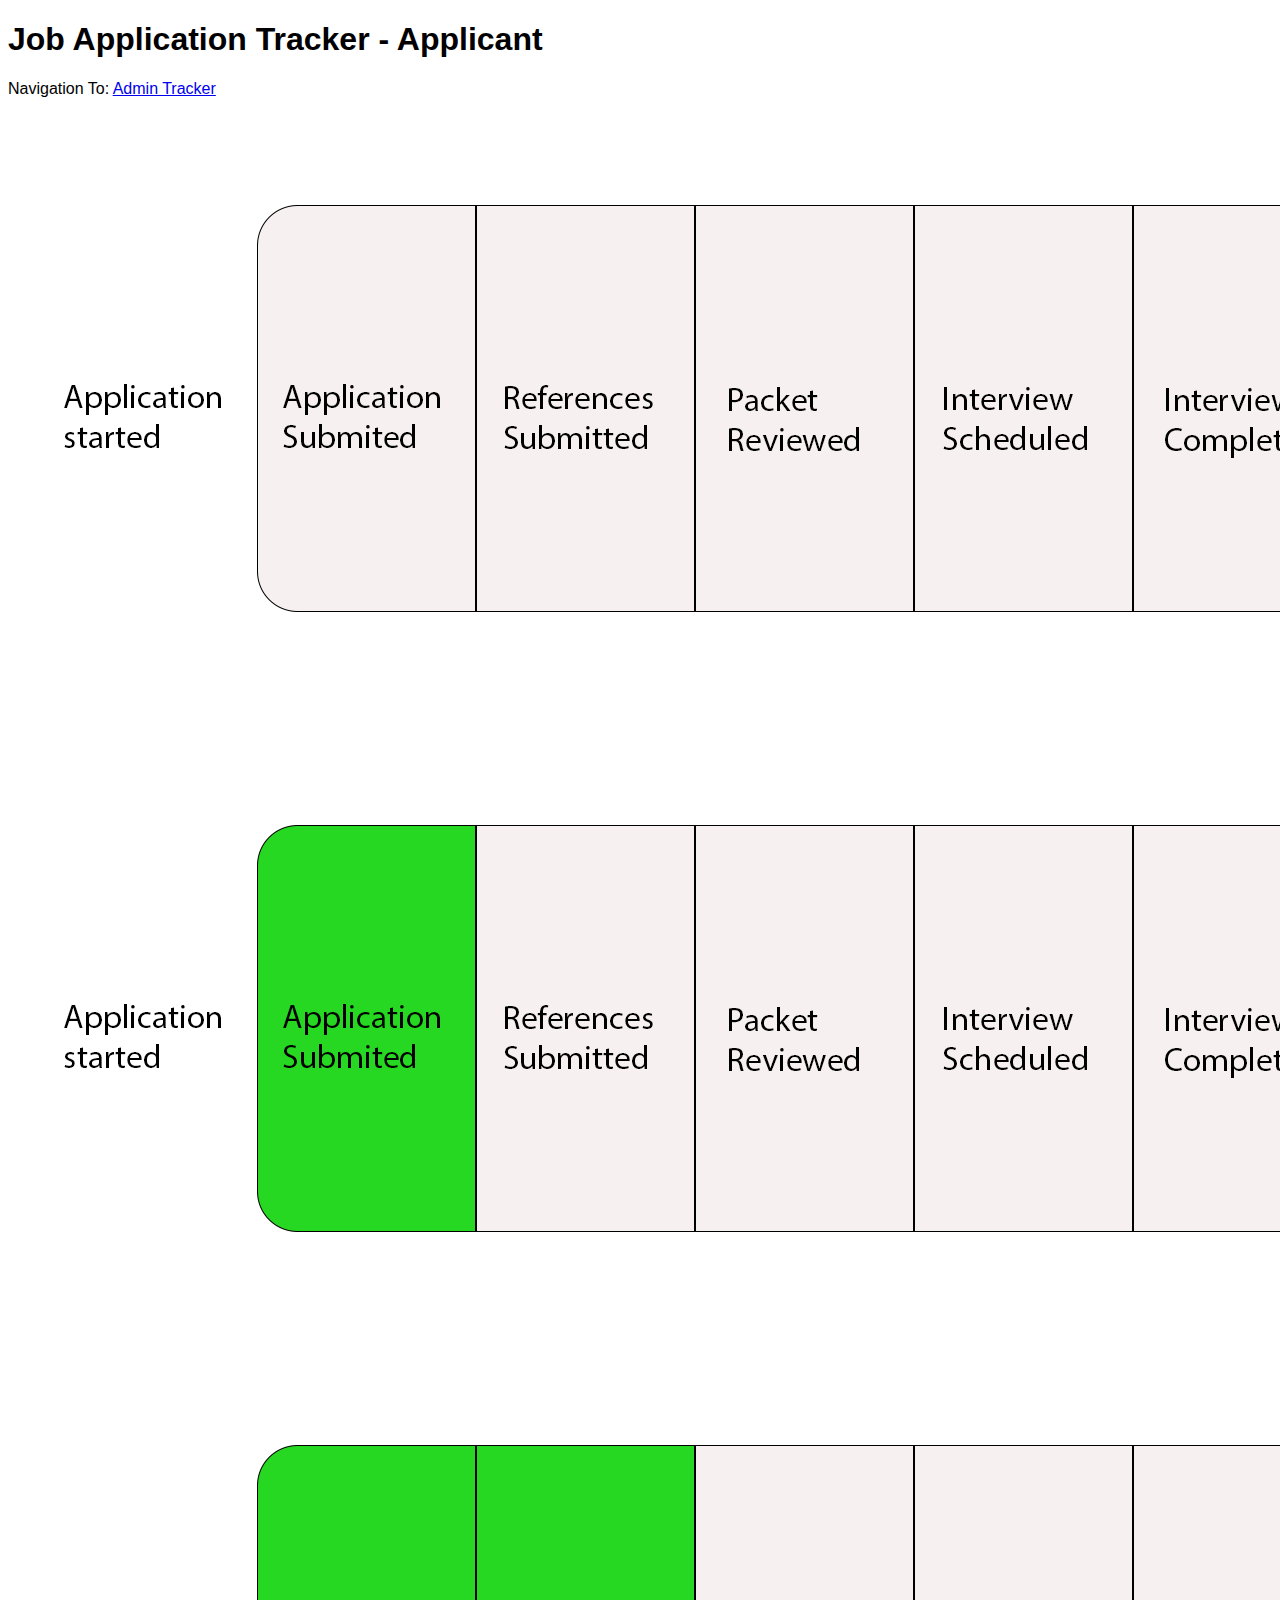
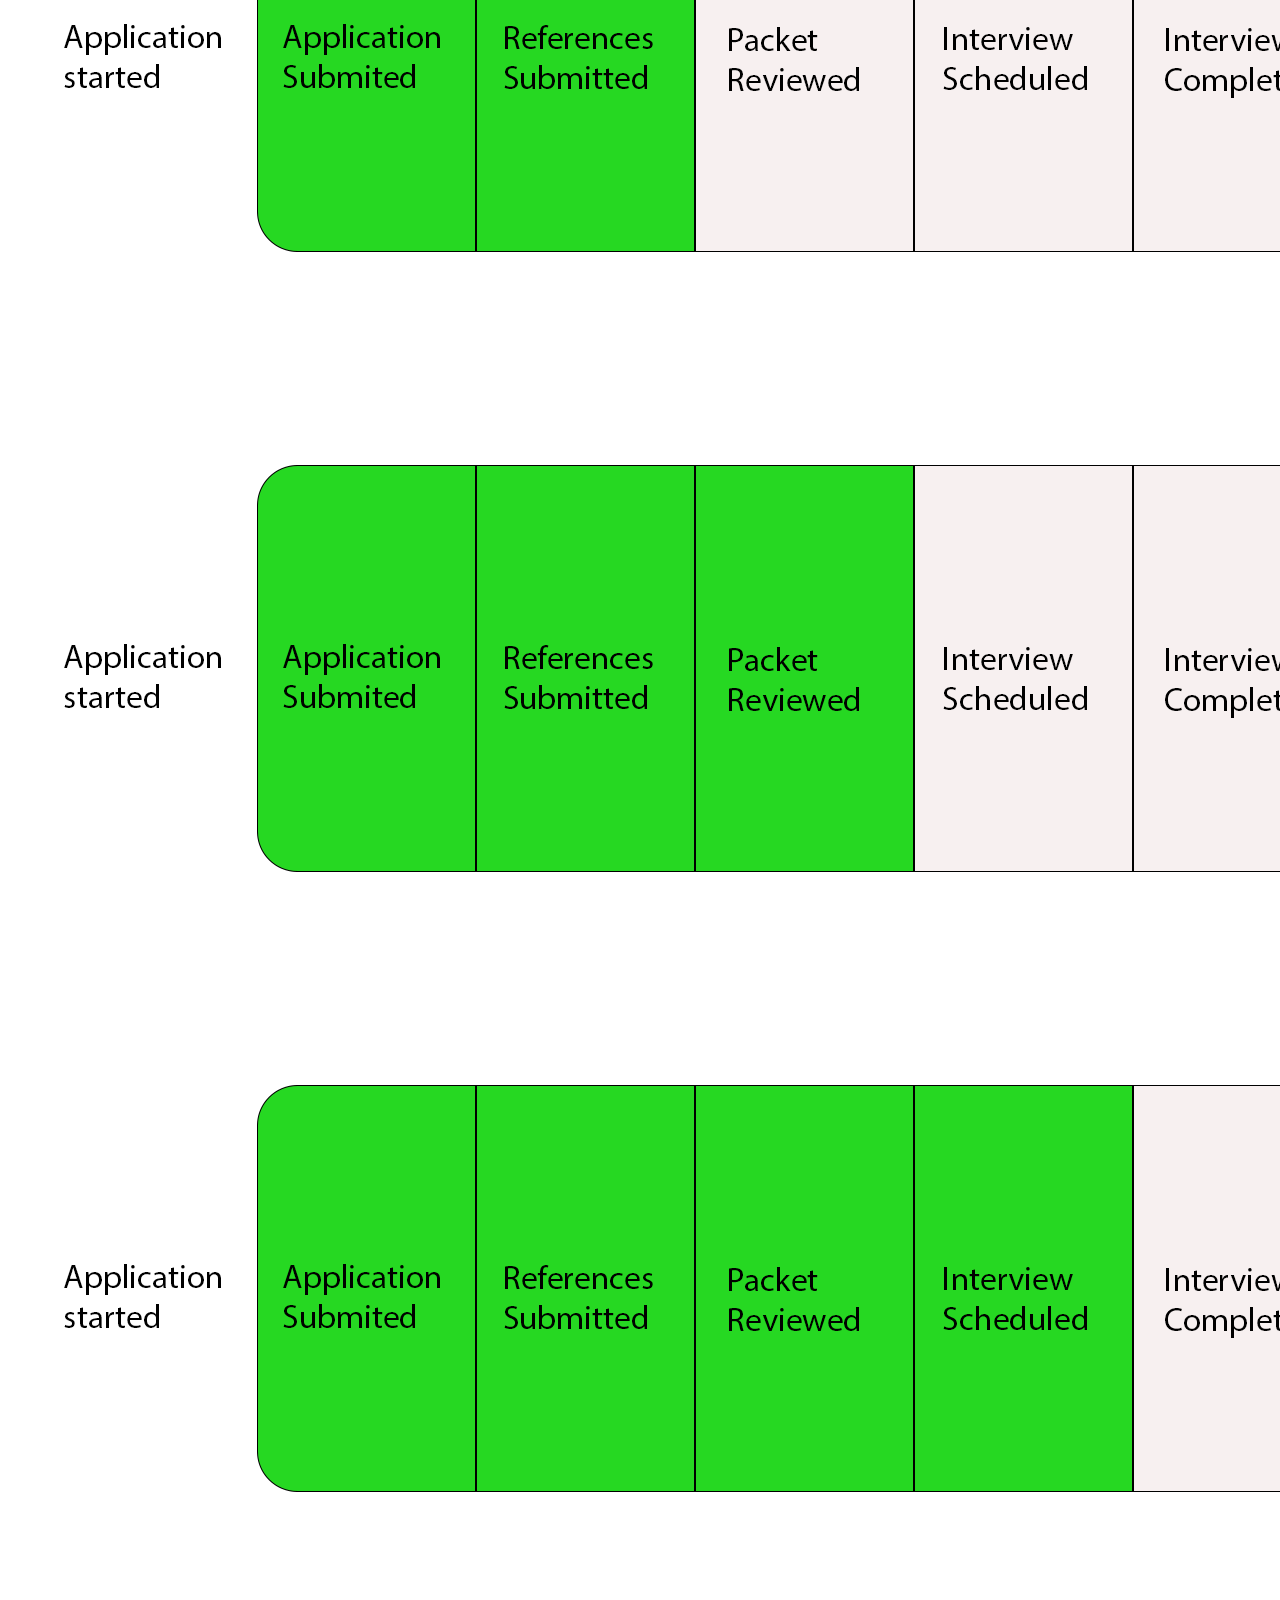
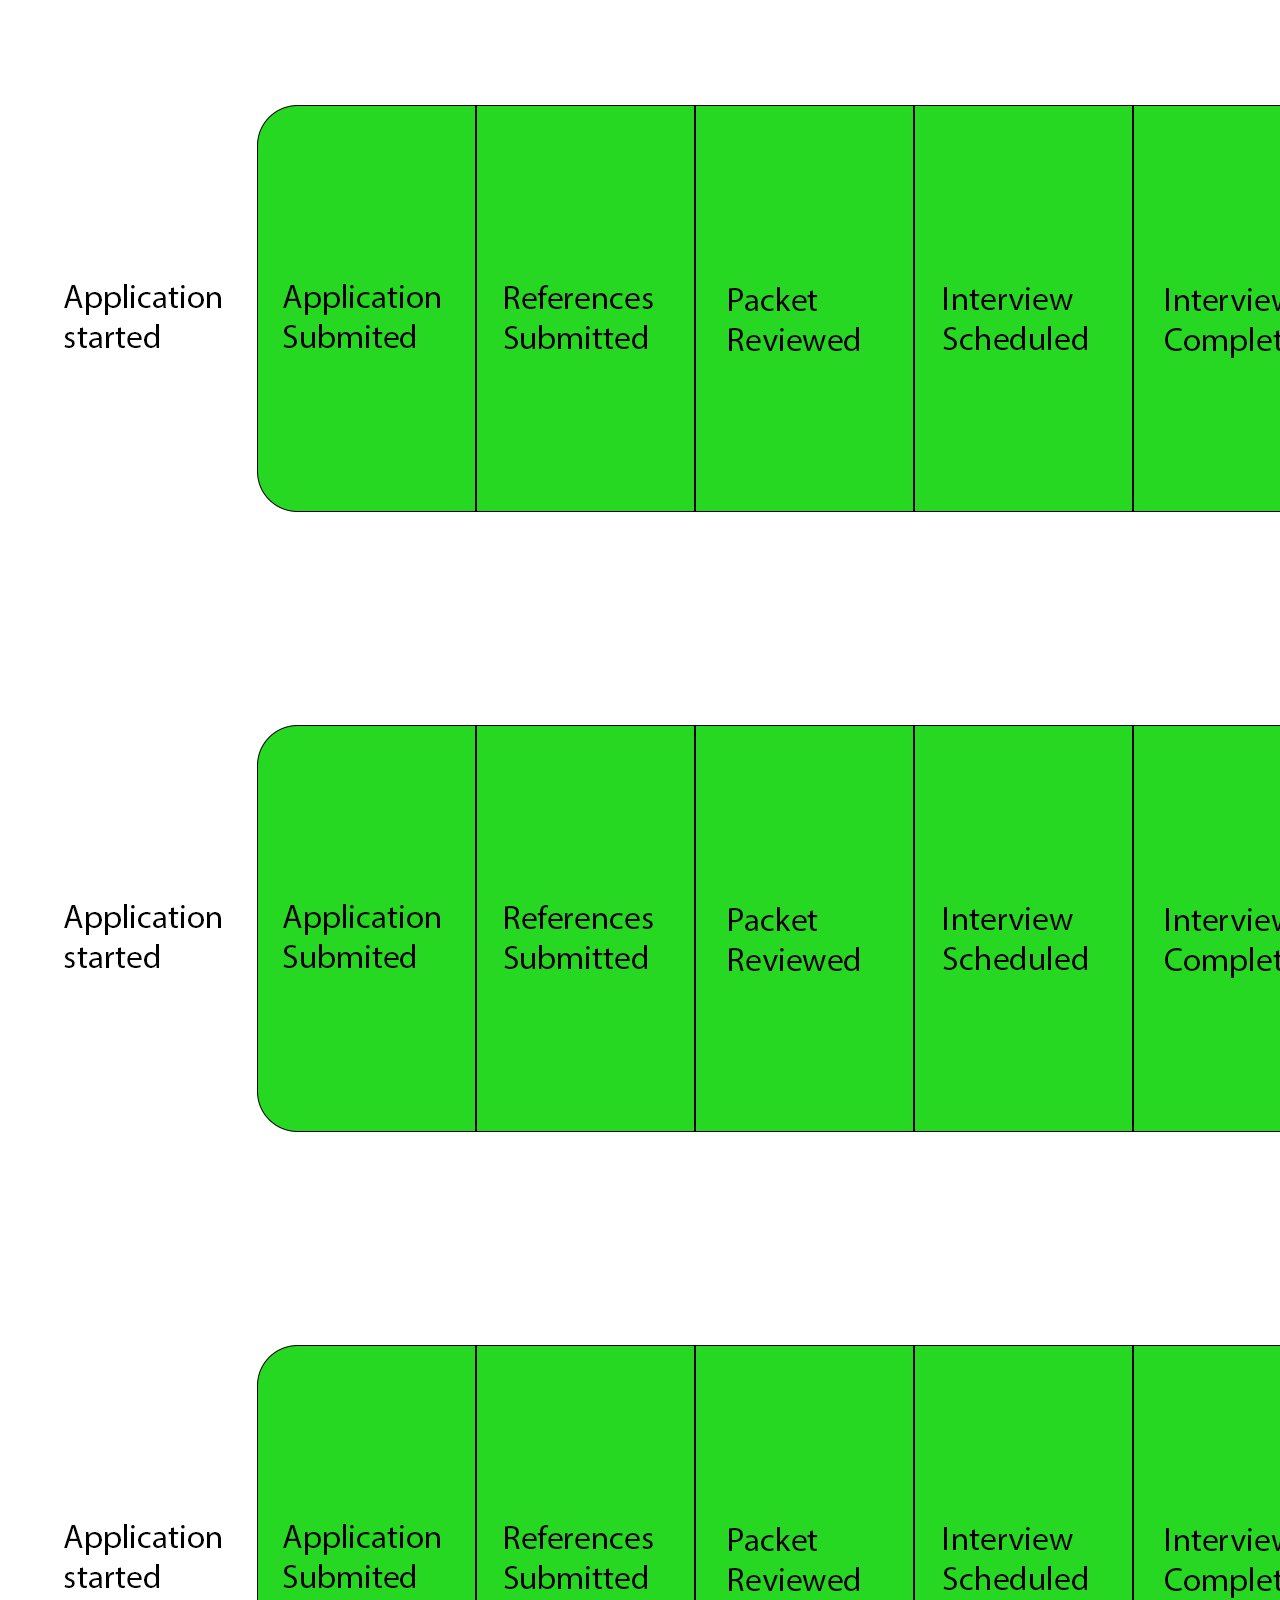
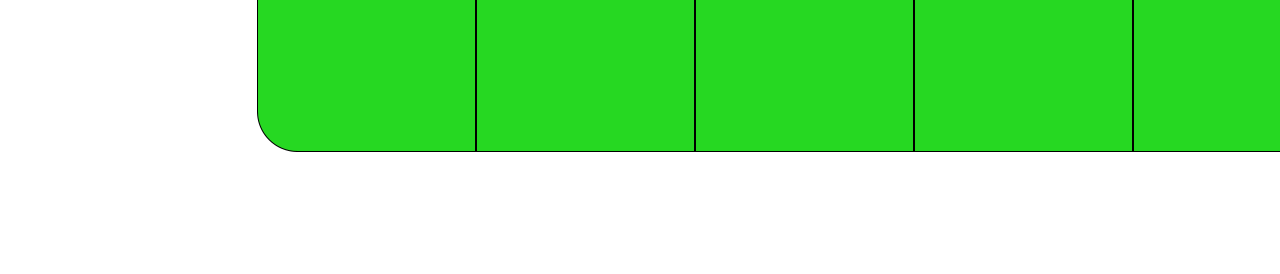
<file: Tracker/index.html>
<!DOCTYPE html>
<html lang="en">
  <head>
    <meta charset="UTF-8" />
    <meta name="viewport" content="width=device-width, initial-scale=1.0" />
    <title>Job Application Tracker</title>
    <link rel="stylesheet" href="style.css" />
  </head>
  <body>
    <h1>Job Application Tracker - Applicant</h1>
    <p>Navigation To: <a href="/Tracker/tracker.html">Admin Tracker</a></p>
    <div><img src="stage1.png" /></div>
    <p></p>
    <div><img src="stage2.png" /></div>
    <p></p>
    <div><img src="stage3.png" /></div>
    <p></p>
    <div><img src="stage4.png" /></div>
    <p></p>
    <div><img src="stage5.png" /></div>
    <p></p>
    <div><img src="stage6.png" /></div>
    <p></p>
    <div><img src="stage7.png" /></div>
    <p></p>
    <div><img src="stage8.png" /></div>
    <p></p>
  </body>
</html>
</file>
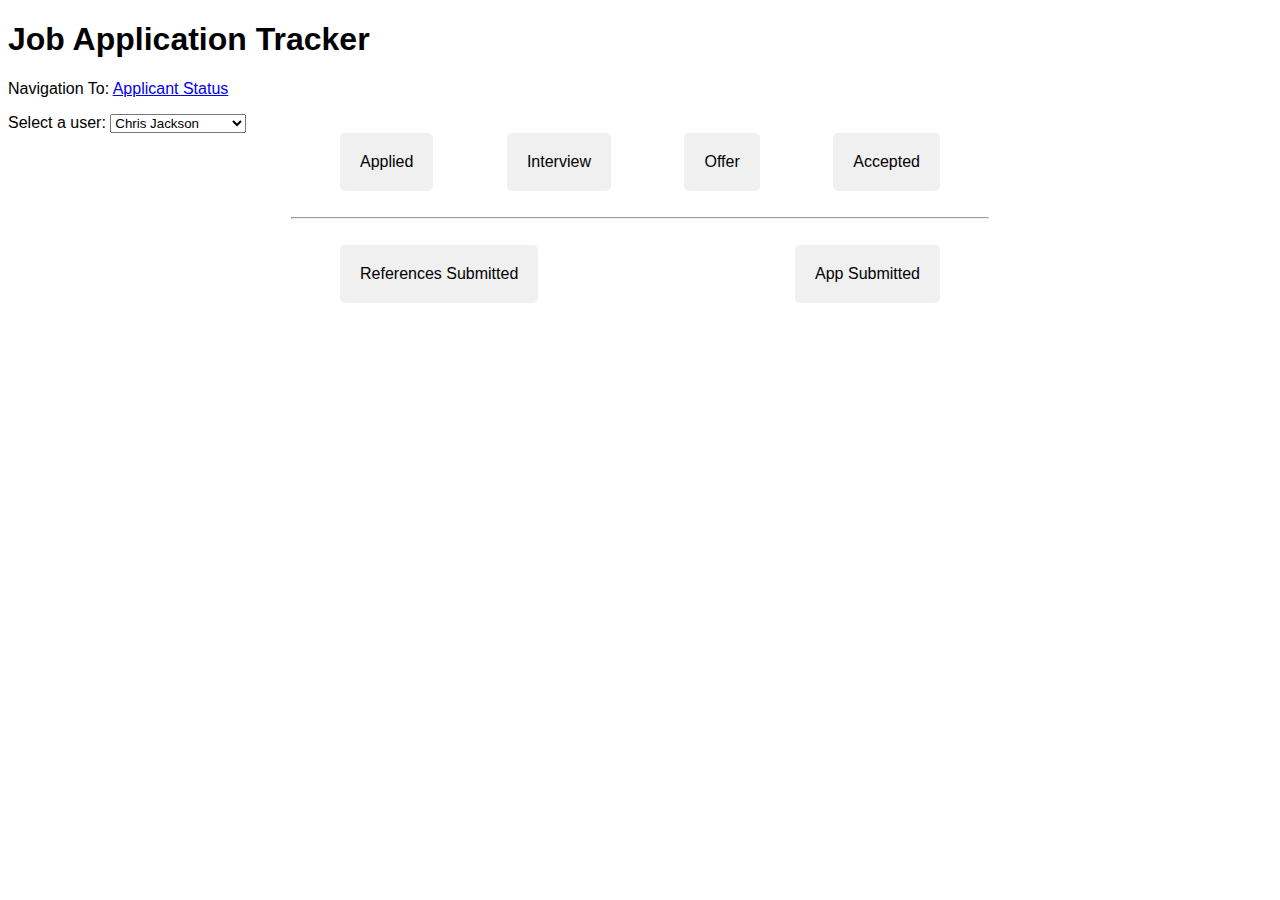
<file: Tracker/tracker.html>
<!DOCTYPE html>
<html lang="en">
  <head>
    <meta charset="UTF-8" />
    <meta name="viewport" content="width=device-width, initial-scale=1.0" />
    <title>Job Application Tracker</title>
    <link rel="stylesheet" href="style.css" />
  </head>
  <body>
    <h1>Job Application Tracker</h1>
    <p>Navigation To: <a href="/Tracker/index.html">Applicant Status</a></p>
    <label for="user">Select a user:</label>
    <select id="user">
      <option value="user1">Chris Jackson</option>
      <option value="user2">Matthew Decker</option>
      <option value="user3">Alan Cabrera</option>
      <option value="user4">Christopher Aucoin</option>
      <option value="user5">Camri Holcomb</option>
      <option value="user6">Rob Whitehurst</option>
    </select>
    <div id="tracker">
      <div class="stage" id="stage1">Applied</div>
      <div class="stage" id="stage2">Interview</div>
      <div class="stage" id="stage3">Offer</div>
      <div class="stage" id="stage4">Accepted</div>
    </div>
    <br />
    <hr style="width: 55%" />
    <br />
    <div id="tracker">
      <div class="stage" id="stage6">References Submitted</div>
      <div class="stage" id="stage5">App Submitted</div>
    </div>
    <script src="script.js" defer></script>
  </body>
</html>
</file>
<file: Tracker/style.css>
body {
    font-family: Arial, sans-serif;
}

#tracker {
    display: flex;
    justify-content: space-between;
    max-width: 600px;
    margin: 0 auto;
}

.stage {
    padding: 20px;
    background-color: #f0f0f0;
    border-radius: 5px;
    text-align: center;
    cursor: pointer;
}

.stage-active {
    background-color: #4CAF50;
    color: white;
}
.banner{
    width: 100%; /* Adjust the width of the banner container */
    height: 300px; /* Adjust the height of the banner container */
    overflow: hidden; /* Hide any part of the image that goes outside the container */
    position: relative;
}
.banner img {
    width: 100%;
    height: 100%;
    object-fit: fill; /* Maintain aspect ratio and resize the image to cover the container */
    position: absolute; /* Position the image inside the container */
    top: 50%;
    left: 50%;
    transform: translate(-50%, -50%); /* Center the image */
}
</file>
